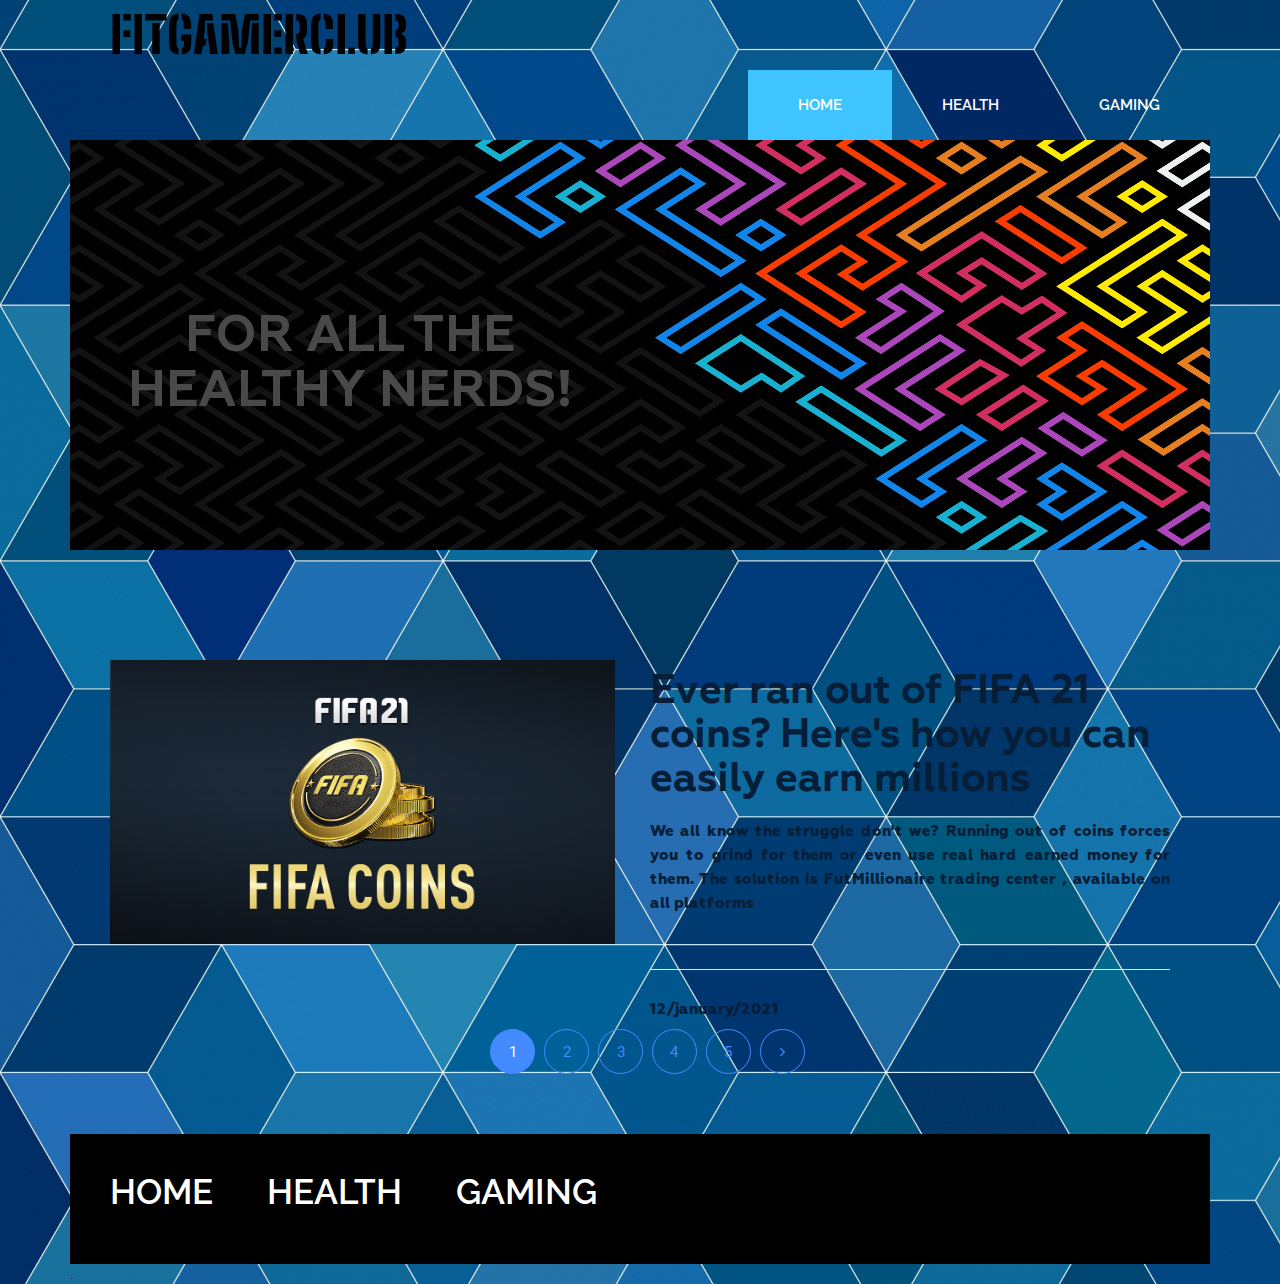
<file: index.html>
<!DOCTYPE html>
<html lang="en">

<head>
    <meta charset="UTF-8">
    <meta name="viewport" content="width=device-width, initial-scale=1">
    <title>FitGamerClub</title>
    <link rel="icon" type="image/jpg" href="img\favicon.png">
    <link rel="preconnect" href="https://fonts.gstatic.com">
    <link href="https://fonts.googleapis.com/css2?family=Big+Shoulders+Stencil+Text:wght@800&display=swap" rel="stylesheet">
    <link href="https://fonts.googleapis.com/icon?family=Material+Icons" rel="stylesheet">
    <link href="https://fonts.googleapis.com/css?family=Raleway:300,400,500,600,700,800,900" rel="stylesheet">
    <link href="https://fonts.googleapis.com/css?family=Roboto:400,500,700,900" rel="stylesheet">
    <link rel="stylesheet" href="css/bootstrap.css">
    <link rel="stylesheet" href="css/font-awesome.min.css">
    <link rel="stylesheet" href="css/owl.carousel.min.css">
    <link rel="stylesheet" href="css/owl.theme.default.min.css">
    <link rel="stylesheet" href="style.css">
    <link rel="stylesheet" href="responsive.css">
</head>

<body background="img/pozadina3.jpg">
    <div class="wrapper">
        <header class="header">
            <div class="container">
                <div class="row">
                    <div class="col-md-12">
                        <div class="logo">
                            <h2 class=""><a href="#" class=>FITGAMERCLUB</a></h2>
                        </div>
                    </div>
                    <div class="col-md-12">
                        <div class="menu">
                            <ul>
                                <li class="active"><a href="#">Home</a></li>
                                <li><a href="#">Health</a></li>
                                <li><a href="#">Gaming</a></li>
                               
                            </ul>
                        </div>
                    </div>
                </div>
            </div>
        </header>
        <section class="bg-text-area">
            <div class="container">
                <div class="row">
                    <div class="col-md-12">
                        <div class="bg-text">
                            <h3 class="abc2">for all the healthy nerds!</h3>
                            <p> </p>
                        </div>
                    </div>
                </div>
            </div>
        </section>
        <section class="blog-post-area">
            <div class="container">
                <div class="row">
                    <div class="blog-post-area-style">
                            <div class="col-md-12">
                                <div class="single-post-big">
                                    <div class="big-image">
                                        <img src="img/post-image1.jpg" alt="">
                                    </div>
                                    <div class="big-text">
                                        <h3><a href="single.html">Ever ran out of FIFA 21 coins?
                                        Here's how you can easily earn millions
                                    	</a></h3>
                                        <p>We all know the struggle don't we? Running out of coins forces you to grind for them or even use real hard earned money for them. The solution is FutMillionaire trading center , available on all platforms </p>
                                        <p></p>
                                        <h4><span class="date">12/january/2021</span><span class="author"><span class="author-name"></span></span>
                                        </h4>
                                    </div>
                                </div>
                            </div>
                            
            <div class="pegination">
                <!--
                <ul>
                    <li><i class="fa fa-angle-left" aria-hidden="true"></i></li>
                    <li class="active">1</li>
                    <li>2</li>
                    <li>3</li>
                    <li><i class="fa fa-angle-right" aria-hidden="true"></i></li>
                </ul>
-->

                <div class="nav-links">
                    <span class="page-numbers current">1</span>
                    <a class="page-numbers" href="#">2</a>
                    <a class="page-numbers" href="#">3</a>
                    <a class="page-numbers" href="#">4</a>
                    <a class="page-numbers" href="#">5</a>
                    <a class="page-numbers" href="#"><i class="fa fa-angle-right" aria-hidden="true"></i></a>
                </div>
            </div>
        </section>
        <footer class="footer">
            <div class="container">
                <div class="row">
                    <div class="col-md-12">
                        <div class="footer-bg">
                            <div class="row">
                                <div class="col-md-9">
                                    <div class="footer-menu">
                                        <ul>
                                            <li class="active"><a href="#">Home</a></li>
                                            <li><a href="#">Health</a></li>
                                            <li><a href="#">Gaming</a></li>
                                            
                                        </ul>
                                    </div>
                                </div>
                                <div class="col-md-3">
                                    <!--<div class="footer-icon">
                                        <p><a href="#"><i class="fa fa-facebook" aria-hidden="true"></i></a><a href="#"><i class="fa fa-twitter" aria-hidden="true"></i></a><a href="#"><i class="fa fa-linkedin" aria-hidden="true"></i></a><a href="#"><i class="fa fa-dribbble" aria-hidden="true"></i></a></p>-->
                                    </div>
                                </div>
                            </div> .
                        </div>
                    </div>
                </div>
            </div>
        </footer>
    </div>
    <script src="js/jquery-3.1.1.min.js"></script>
    <script src="js/bootstrap.min.js"></script>
    <script src="js/owl.carousel.min.js"></script>
    <script src="js/active.js"></script>
</body>

</html>
</file>
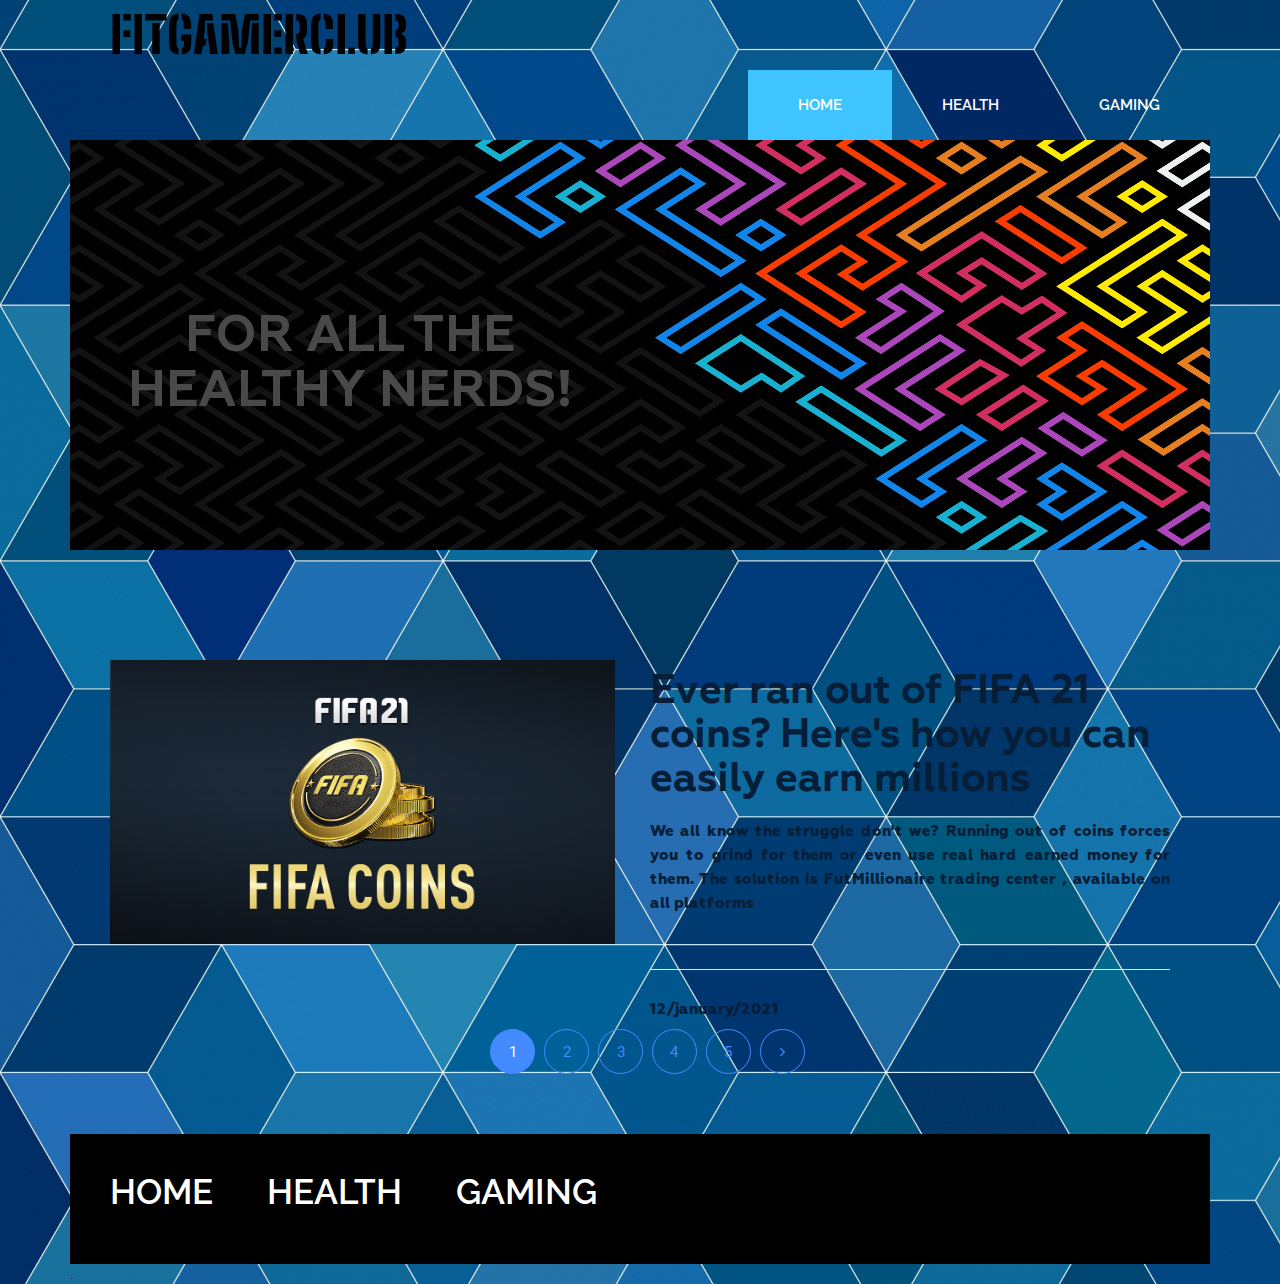
<file: FGC online - Copy/index.html>
<!DOCTYPE html>
<html lang="en">

<head>
    <meta charset="UTF-8">
    <meta name="viewport" content="width=device-width, initial-scale=1">
    <title>FitGamerClub</title>
    <link rel="icon" type="image/jpg" href="img\favicon.png">
    <link rel="preconnect" href="https://fonts.gstatic.com">
    <link href="https://fonts.googleapis.com/css2?family=Big+Shoulders+Stencil+Text:wght@800&display=swap" rel="stylesheet">
    <link href="https://fonts.googleapis.com/icon?family=Material+Icons" rel="stylesheet">
    <link href="https://fonts.googleapis.com/css?family=Raleway:300,400,500,600,700,800,900" rel="stylesheet">
    <link href="https://fonts.googleapis.com/css?family=Roboto:400,500,700,900" rel="stylesheet">
    <link rel="stylesheet" href="css/bootstrap.css">
    <link rel="stylesheet" href="css/font-awesome.min.css">
    <link rel="stylesheet" href="css/owl.carousel.min.css">
    <link rel="stylesheet" href="css/owl.theme.default.min.css">
    <link rel="stylesheet" href="style.css">
    <link rel="stylesheet" href="responsive.css">
</head>

<body background="img\pozadina3.jpg">
    <div class="wrapper">
        <header class="header">
            <div class="container">
                <div class="row">
                    <div class="col-md-12">
                        <div class="logo">
                            <h2 class=""><a href="#" class=>FITGAMERCLUB</a></h2>
                        </div>
                    </div>
                    <div class="col-md-12">
                        <div class="menu">
                            <ul>
                                <li class="active"><a href="#">Home</a></li>
                                <li><a href="#">Health</a></li>
                                <li><a href="#">Gaming</a></li>
                               
                            </ul>
                        </div>
                    </div>
                </div>
            </div>
        </header>
        <section class="bg-text-area">
            <div class="container">
                <div class="row">
                    <div class="col-md-12">
                        <div class="bg-text">
                            <h3 class="abc2">for all the healthy nerds!</h3>
                            <p> </p>
                        </div>
                    </div>
                </div>
            </div>
        </section>
        <section class="blog-post-area">
            <div class="container">
                <div class="row">
                    <div class="blog-post-area-style">
                            <div class="col-md-12">
                                <div class="single-post-big">
                                    <div class="big-image">
                                        <a href="single.html"><img src="img/post-image1.jpg" alt="" ></a>
                                    </div>
                                    <div class="big-text">
                                        <h3><a href="single.html">Ever ran out of FIFA 21 coins?
                                        Here's how you can easily earn millions
                                    	</a></h3>
                                        <p>We all know the struggle don't we? Running out of coins forces you to grind for them or even use real hard earned money for them. The solution is FutMillionaire trading center , available on all platforms </p>
                                        <p></p>
                                        <h4><span class="date">12/january/2021</span><span class="author"><span class="author-name"></span></span>
                                        </h4>
                                    </div>
                                </div>
                            </div>
                            
            <div class="pegination">
                <!--
                <ul>
                    <li><i class="fa fa-angle-left" aria-hidden="true"></i></li>
                    <li class="active">1</li>
                    <li>2</li>
                    <li>3</li>
                    <li><i class="fa fa-angle-right" aria-hidden="true"></i></li>
                </ul>
-->

                <div class="nav-links">
                    <span class="page-numbers current">1</span>
                    <a class="page-numbers" href="#">2</a>
                    <a class="page-numbers" href="#">3</a>
                    <a class="page-numbers" href="#">4</a>
                    <a class="page-numbers" href="#">5</a>
                    <a class="page-numbers" href="#"><i class="fa fa-angle-right" aria-hidden="true"></i></a>
                </div>
            </div>
        </section>
        <footer class="footer">
            <div class="container">
                <div class="row">
                    <div class="col-md-12">
                        <div class="footer-bg">
                            <div class="row">
                                <div class="col-md-9">
                                    <div class="footer-menu">
                                        <ul>
                                            <li class="active"><a href="#">Home</a></li>
                                            <li><a href="#">Health</a></li>
                                            <li><a href="#">Gaming</a></li>
                                            
                                        </ul>
                                    </div>
                                </div>
                                <div class="col-md-3">
                                    <!--<div class="footer-icon">
                                        <p><a href="#"><i class="fa fa-facebook" aria-hidden="true"></i></a><a href="#"><i class="fa fa-twitter" aria-hidden="true"></i></a><a href="#"><i class="fa fa-linkedin" aria-hidden="true"></i></a><a href="#"><i class="fa fa-dribbble" aria-hidden="true"></i></a></p>-->
                                    </div>
                                </div>
                            </div> .
                        </div>
                    </div>
                </div>
            </div>
        </footer>
    </div>
    <script src="js/jquery-3.1.1.min.js"></script>
    <script src="js/bootstrap.min.js"></script>
    <script src="js/owl.carousel.min.js"></script>
    <script src="js/active.js"></script>
</body>

</html>
</file>
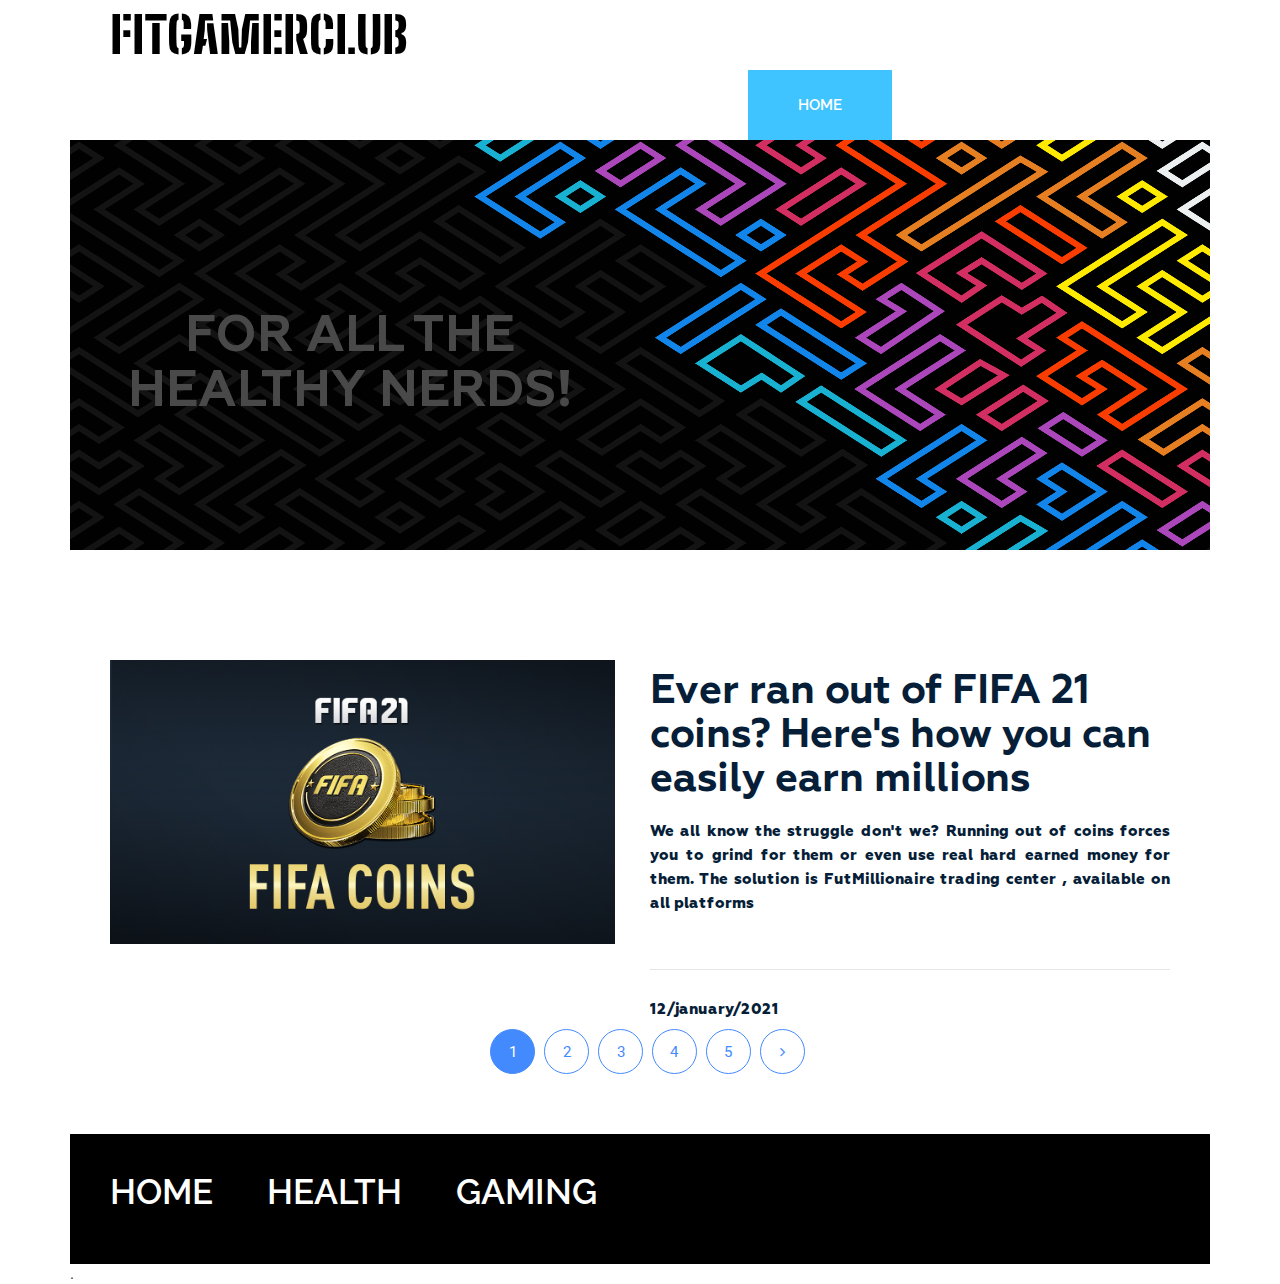
<file: FGC online/index.html>
<!DOCTYPE html>
<html lang="en">

<head>
    <meta charset="UTF-8">
    <meta name="viewport" content="width=device-width, initial-scale=1">
    <title>FitGamerClub</title>
    <link rel="icon" type="image/jpg" href="C:\Users\Branko\Desktop\TheFitGamerClub\img\favicon.png">
    <link rel="preconnect" href="https://fonts.gstatic.com">
    <link href="https://fonts.googleapis.com/css2?family=Big+Shoulders+Stencil+Text:wght@800&display=swap" rel="stylesheet">
    <link href="https://fonts.googleapis.com/icon?family=Material+Icons" rel="stylesheet">
    <link href="https://fonts.googleapis.com/css?family=Raleway:300,400,500,600,700,800,900" rel="stylesheet">
    <link href="https://fonts.googleapis.com/css?family=Roboto:400,500,700,900" rel="stylesheet">
    <link rel="stylesheet" href="css/bootstrap.css">
    <link rel="stylesheet" href="css/font-awesome.min.css">
    <link rel="stylesheet" href="css/owl.carousel.min.css">
    <link rel="stylesheet" href="css/owl.theme.default.min.css">
    <link rel="stylesheet" href="style.css">
    <link rel="stylesheet" href="responsive.css">
</head>

<body background="C:\Users\Branko\Desktop\TheFitGamerClub\img\pozadina3.jpg">
    <div class="wrapper">
        <header class="header">
            <div class="container">
                <div class="row">
                    <div class="col-md-12">
                        <div class="logo">
                            <h2 class=""><a href="#" class=>FITGAMERCLUB</a></h2>
                        </div>
                    </div>
                    <div class="col-md-12">
                        <div class="menu">
                            <ul>
                                <li class="active"><a href="#">Home</a></li>
                                <li><a href="#">Health</a></li>
                                <li><a href="#">Gaming</a></li>
                               
                            </ul>
                        </div>
                    </div>
                </div>
            </div>
        </header>
        <section class="bg-text-area">
            <div class="container">
                <div class="row">
                    <div class="col-md-12">
                        <div class="bg-text">
                            <h3 class="abc2">for all the healthy nerds!</h3>
                            <p> </p>
                        </div>
                    </div>
                </div>
            </div>
        </section>
        <section class="blog-post-area">
            <div class="container">
                <div class="row">
                    <div class="blog-post-area-style">
                            <div class="col-md-12">
                                <div class="single-post-big">
                                    <div class="big-image">
                                        <img src="img/post-image1.jpg" alt="">
                                    </div>
                                    <div class="big-text">
                                        <h3><a href="#">Ever ran out of FIFA 21 coins?
                                        Here's how you can easily earn millions
                                    	</a></h3>
                                        <p>We all know the struggle don't we? Running out of coins forces you to grind for them or even use real hard earned money for them. The solution is FutMillionaire trading center , available on all platforms </p>
                                        <p></p>
                                        <h4><span class="date">12/january/2021</span><span class="author"><span class="author-name"></span></span>
                                        </h4>
                                    </div>
                                </div>
                            </div>
                            
            <div class="pegination">
                <!--
                <ul>
                    <li><i class="fa fa-angle-left" aria-hidden="true"></i></li>
                    <li class="active">1</li>
                    <li>2</li>
                    <li>3</li>
                    <li><i class="fa fa-angle-right" aria-hidden="true"></i></li>
                </ul>
-->

                <div class="nav-links">
                    <span class="page-numbers current">1</span>
                    <a class="page-numbers" href="#">2</a>
                    <a class="page-numbers" href="#">3</a>
                    <a class="page-numbers" href="#">4</a>
                    <a class="page-numbers" href="#">5</a>
                    <a class="page-numbers" href="#"><i class="fa fa-angle-right" aria-hidden="true"></i></a>
                </div>
            </div>
        </section>
        <footer class="footer">
            <div class="container">
                <div class="row">
                    <div class="col-md-12">
                        <div class="footer-bg">
                            <div class="row">
                                <div class="col-md-9">
                                    <div class="footer-menu">
                                        <ul>
                                            <li class="active"><a href="#">Home</a></li>
                                            <li><a href="#">Health</a></li>
                                            <li><a href="#">Gaming</a></li>
                                            
                                        </ul>
                                    </div>
                                </div>
                                <div class="col-md-3">
                                    <!--<div class="footer-icon">
                                        <p><a href="#"><i class="fa fa-facebook" aria-hidden="true"></i></a><a href="#"><i class="fa fa-twitter" aria-hidden="true"></i></a><a href="#"><i class="fa fa-linkedin" aria-hidden="true"></i></a><a href="#"><i class="fa fa-dribbble" aria-hidden="true"></i></a></p>-->
                                    </div>
                                </div>
                            </div> .
                        </div>
                    </div>
                </div>
            </div>
        </footer>
    </div>
    <script src="js/jquery-3.1.1.min.js"></script>
    <script src="js/bootstrap.min.js"></script>
    <script src="js/owl.carousel.min.js"></script>
    <script src="js/active.js"></script>
</body>

</html>
</file>
<file: style.css>
@font-face {
    font-family: Geometria;
    src: url(geometria_font/Geometria.ttf);
    font-weight: 300;
}

@font-face {
    font-family: Geometria;
    src: url(geometria_font/Geometria-Bold.ttf);
    font-weight: 700;
}

@font-face {
    font-family: Geometria;
    src: url(geometria_font/Geometria-ExtraBold.ttf);
    font-weight: 800;
}

@font-face {
    font-family: Geometria;
    src: url(geometria_font/geometria-light.ttf);
    font-weight: 400;
}

@font-face {
    font-family: Geometria;
    src: url(geometria_font/geometria-medium.ttf);
    font-weight: 500;
}










.wrapper header.header .logo {}




.wrapper header.header .logo h2 {
    margin: 0 0 0 40px;
    padding: 0;
}

.wrapper header.header .logo h2 a {
    color: black;
    font-family: "Big Shoulders Stencil Text";
    font-size: 50px;
    font-weight: 1000;
    text-decoration: none;
    line-height: 70px;
    padding: 22px 0;
    text-transform: uppercase;
}

.wrapper header.header .menu {
    margin: 0
}

.wrapper header.header .menu ul {
    float: right;
    margin: 0;
    padding: 0;
    margin-right: 4px;
}

.wrapper header.header .menu ul li {
    display: inline-block;
    list-style: outside none none;
    margin: 0 -4px 0 0;
}

.wrapper header.header .menu ul li a {
    color: white;
    font-family: "Raleway", sans-serif;
    font-size: 15px;
    font-weight: 600;
    line-height: 70px;
    padding: 26px 50px;
    text-decoration: none;
    text-transform: uppercase;
}

.wrapper header.header .menu ul li.active a {
    background: #40c4ff;
    color: #fff;
}

.wrapper header.header .menu ul li a:hover {
    background: #40c4ff;
    color: #fff;
}

.wrapper section.bg-text-area .bg-text {
    background-image: url(img/bg-iamges.jpg);
    max-height: 300px;
    background-size: 100% 100%;
    padding: 205px 280px;
    height:150px;
}

.wrapper section.bg-text-area .container {}



.wrapper section.bg-text-area .bg-text h3 {
    color:#494949;
    font-family: Geometria;
    font-size: 50px;
    font-weight: 700;
    text-align: center;
    text-transform: uppercase;
    width:500px;
    justify-content: center;
}

.bg-text h3 {
    align-items: center;
}

.wrapper section.bg-text-area .bg-text p {
    color: #fff;
    font-family: Geometria;
    font-size: 15px;
    font-weight: 500;
    line-height: 33px;
    margin: 32px 0 0;
    text-align: center;
}

section.blog-post-area {
    margin-top: 50px;
}

section.blog-post-area .big-image {
    float: left;
    width: 50%;
    padding-right: 35px;
}

section.blog-post-area .big-text {
    float: right;
    width: 50%;
    padding-right: 20px;
}

section.blog-post-area img {
    width: 100%;
}

section.blog-post-area .big-text h3 {
    margin: 10px 0 0;
}

section.blog-post-area .big-text h3 a {
    font-family: Geometria;
    font-weight: 700;
    font-size: 40px;
    color: #061e37;
    text-decoration: none;
}

section.blog-post-area .big-text p {
    color: #061e37;
    font-family: Geometria;
    font-size: 15px;
    font-weight: 800;
    line-height: 24px;
    padding-top: 18px;
    text-align: justify;
    text-decoration: none;
}

section.blog-post-area .big-text h4 {
    margin-top: 25px;
    padding-top: 30px;
    position: relative;
}

section.blog-post-area .big-text h4::before {
    background: #e6e6e6 none repeat scroll 0 0;
    content: "";
    height: 1px;
    position: absolute;
    top: 0;
    width: 100%;
}

section.blog-post-area .single-post {
    padding-right: 20px;
    margin: 100px 0px 0px;
}

section.blog-post-area h4 span {
    font-family: Geometria;
    font-weight: 800;
    font-size: 15px;
    color: #061e37;
    text-decoration: none;
}

section.blog-post-area .big-text h4 span.author {
    float: right
}

section.blog-post-area h4 span.author-name {
    font-weight: 500;
}

.blog-post-area .single-post h3 a {
    font-family: Geometria;
    font-size: 28px;
    font-weight: 700;
    text-decoration: none;
    color: #061e37;
}

.blog-post-area .single-post p {
    color: #061e37;
    font-family: Geometria;
    font-size: 15px;
    font-weight: 400;
    line-height: 27px;
    padding-top: 14px;
    position: relative;
    text-align: justify;
}

.blog-post-area .single-post h4 {
    margin-bottom: 12px;
    padding-top: 10px;
    position: relative;
}

.blog-post-area .single-post h4::before {
    background: black none repeat scroll 0 0;
    content: "";
    height: 1px;
    position: absolute;
    top: 0;
    width: 100%;
}

.blog-post-area .single-post p::before {
    background: black none repeat scroll 0 0;
    content: "";
    height: 1px;
    position: absolute;
    top: 0;
    width: 100%;
}

.blog-post-area .single-post h3 {
    margin: 25px 0 15px;
}

.blog-post-area .pegination {
    margin-top: 60px;
    margin-bottom: 60px;
}

.blog-post-area .pegination .nav-links {
    margin: 0;
    padding: 0;
    text-align: center;
}

.blog-post-area .pegination .nav-links .page-numbers {
    border: 1px solid #448aff;
    border-radius: 50%;
    color: #448aff;
    display: inline-block;
    font-family: "Roboto", sans-serif;
    font-size: 15px;
    font-weight: 400;
    height: 45px;
    line-height: 45px;
    list-style: outside none none;
    margin-right: 5px;
    text-align: center;
    width: 45px;
}

.blog-post-area .blog-post-area-style {
    margin: 0 20px 0 40px;
}

.blog-post-area .pegination .nav-links .page-numbers.current {
    background: #448aff;
    color: #fff;
}

.blog-post-area .pegination .nav-links .page-numbers:hover {
    background: #448aff;
    color: #fff;
}

.blog-post-area .pegination .nav-links a {
    text-decoration: none;
}

.wrapper footer.footer {
    height: 130px;
    


}

.wrapper footer .footer-bg {
    background:black  none repeat scroll 0 0;
    height: 130px;
    overflow: hidden;
    background-color:black;

}

.wrapper footer.footer .footer-menu {
    margin: 0

}

.wrapper footer.footer .footer-menu ul {
    line-height: 130px;
    margin: 0;
    padding: 0;
}

.wrapper footer.footer .footer-menu ul li {
    display: inline;
    list-style: outside none none;
    margin: 0;
    padding: 30px 0px;
}

.wrapper footer.footer .footer-menu ul li a {
    color: white;
    font-family: "Raleway", sans-serif;
    font-size: 35px;
    font-weight: 600;
    line-height: 70px;
    margin-left: 40px;
    padding: 26px 10px 26px 0;
    text-decoration: none;
    text-transform: uppercase;
}

.wrapper footer.footer .footer-icon p {
    float: right;
    line-height: 130px;
}

.wrapper footer.footer .footer-icon p i {
    color: #fff;
    font-size: 18px;
    margin-right: 30px;
    padding: 10px;
}


/*css for single blog page*/

.single-blog-area {
    margin-bottom: 100px;
}

.single-blog-area .border-top {
    border-top: 1px solid #40c4ff;
}

.single-blog-area h2 {
    color: #010101;
    font-family: Geometria;
    font-size: 38px;
    font-weight: 500;
    margin-bottom: 60px;
    margin-top: 45px;
}

.single-blog-area p {
    font-family: Geometria;
    font-size: 15px;
    font-weight: 500;
    line-height: 35px;
    position: relative;
    text-align: justify;
}

.single-blog-area .blog-area-part p {
    margin-top: 30px;
}

.single-blog-area .for-style {
    margin-bottom: 50px;
}

.single-blog-area .for-style p span {
    color: #40c4ff;
    float: left;
    font-family: Geometria;
    font-size: 60px;
    font-weight: 400;
    margin: 18px 30px 20px 20px;
    position: relative;
}

.single-blog-area .for-style p span.drop_caps::before {
    color: #40c4ff;
    content: "”";
    font-size: 40px;
    left: -20px;
    position: absolute;
    top: -7px;
    font-weight: 500;
}

.single-blog-area .for-style p span::after {
    color: #40c4ff;
    content: "”";
    font-size: 40px;
    right: -15px;
    position: absolute;
    top: -7px;
    font-weight: 500;
}

.single-blog-area h3 {
    color: #757575;
    font-family: Geometria;
    font-size: 38px;
    font-style: italic;
    font-weight: 500;
    line-height: 65px;
    margin-bottom: 25px;
    word-spacing: 15px;
}

.single-blog-area h3 i.fa-quote-left {
    float: left;
    font-size: 55px;
    font-style: italic;
    margin-right: 20px;
    margin-top: 10px;
    color: #eeeeee;
}

.single-blog-area h3 i.fa-quote-right {
    display: inline-block;
    font-size: 55px;
    font-style: italic;
    margin-left: 20px;
    color: #eeeeee;
}

.single-blog-area .image-one {
    padding-right: 20px;
    width: 100%;
    margin-bottom: 20px;
}

.single-blog-area .image-two {
    width: 100%;
    padding-left: 20px;
    margin-bottom: 20px;
}

.single-blog-area img {
    width: 100%
}

.single-blog-area .blog-area {
    margin-right: 40px;
}

.single-blog-area .ads-area {
    border-top: 1px solid #e6e6e6;
    margin-top: 30px;
    padding: 50px 0;
    position: relative;
}

.single-blog-area .ads-area img {
    width: 100%;
    height: 90px;
    padding: 0 60px;
}

.single-blog-area .ads-area p {
    color: #fff;
    font-family: Geometria;
    font-size: 33px;
    font-weight: 500;
    line-height: 150px;
    position: absolute;
    text-align: center;
    top: 15px;
    width: 100%;
}


/*comment part start*/

.single-blog-area .commententries h3 {
    color: #000;
    font-family: Geometria;
    font-size: 18px;
    font-style: normal;
    font-weight: 500;
    margin: 0;
    padding-bottom: 5px;
    position: relative;
}

.single-blog-area .commententries h3::before {
    background: #e6e6e6 none repeat scroll 0 0;
    content: "";
    height: 1px;
    position: absolute;
    width: 100%;
    bottom: 0;
}

.single-blog-area .commententries ul {
    margin: 0;
    padding: 0;
}

.single-blog-area .commententries ul ul {
    margin-left: 60px;
}

.single-blog-area .commententries ul li article.comment {
    padding-bottom: 13px;
    padding-top: 30px;
    position: relative;
}

.single-blog-area .commententries ul li article.comment:before {
    background: #e6e6e6 none repeat scroll 0 0;
    content: "";
    height: 1px;
    position: absolute;
    width: 100%;
    bottom: 0;
}


}
.single-blog-area .commententries .author-name h5 a {
    font-family: Geometria;
    font-size: 21px;
    font-weight: 500;
    text-decoration: none;
    color: #000;
}
.single-blog-area .commententries .author-name h5 a {
    color: #000;
    font-family: Geometria;
    font-size: 21px;
    font-weight: 500;
    line-height: 10px;
    color: #000;
    text-decoration: none;
}
.single-blog-area .commententries .author-name p {
    color: #000;
    font-family: Geometria;
    font-size: 13px;
    font-weight: 500;
    line-height: 10px;
    color: #989191
}
.single-blog-area .commententries .comment-body p {
    font-family: Geometria;
    font-size: 15px;
    font-weight: 500;
    line-height: 25px;
    color: #989191
}
.single-blog-area .commententries .reply p span {
    color: #989191;
    font-family: Geometria;
    font-size: 18px;
    font-weight: 500;
    margin-right: 50px;
}
.single-blog-area .commententries .reply p span i {
    color: #989191;
    margin-right: 10px;
}
.single-blog-area .commententries ul {
    overflow: hidden;
}
.single-blog-area .commententries ul li {
    list-style: none
}
.commententries .comment-author {
    border-radius: 50%;
    float: left;
    height: 55px;
    width: 55px;
}
.commententries .comment-details {
    margin-left: 70px;
}
.single-blog-area form input {
    border: 1px solid #e6e6e6;
    margin: 0;
    padding: 12px 22px;
    border-radius: 5px;
    width: 100%
}
.single-blog-area form input[placeholder] {
    color: #000;
    font-family: Geometria;
    font-size: 16px;
    font-weight: 500;
}
.single-blog-area form .name {
    float: left;
    margin-bottom: 15px;
    width: 50%;
}
.single-blog-area form .email {
    width: 50%;
    float: right;
}
.single-blog-area form .name input {
    width: 95%;
}
.single-blog-area form .name .name {
    margin-right: 20px;
}
.single-blog-area form .email input {
    width: 95%;
}
.single-blog-area form .comment {
    margin-right: 150px;
}
.single-blog-area form .post {
    bottom: 0;
    position: absolute;
    right: 0;
}
.single-blog-area form .post input[type="submit"] {
    background: #40c4ff none repeat scroll 0 0;
    bottom: 0;
    color: #fff;
    font-family: Geometria;
    font-size: 15px;
    font-weight: 500;
    padding: 14px 38px;
    right: -150px;
    text-transform: uppercase;
    width: auto;
}
.single-blog-area form {
    margin: 50px 0 0;
    position: relative;
}

/*comment part end*/
.grid .portfolio-item {
    margin-bottom: 30px;
}
.grid .portfolio-item img {
    float: left;
    height: 72px;
    width: 72px;
}
.single-blog-area .grid .portfolio-item .portfolio-text {
    margin-left: 110px;
}
.single-blog-area .grid .portfolio-item .portfolio-text h5 {
    margin: 0
}
.single-blog-area .grid .portfolio-item .portfolio-text h5 a {
    color: #000;
    font-family: Geometria;
    font-size: 15px;
    font-weight: 500;
    line-height: 27px;
    text-decoration: none;
}
.single-blog-area .grid .portfolio-item .portfolio-text p {
    font-family: Geometria;
    font-size: 13px;
    font-weight: 500;
    line-height: 20px;
    color: #b2b2b2;
}
.single-blog-area .grid .portfolio-item .portfolio-text p span {
    margin: 0 10px;
}
.single-blog-area .button-group button {
    border: medium none;
    border-radius: 0;
    color: #000;
    display: inline-block;
    font-family: Geometria;
    font-size: 13px;
    font-weight: 500;
    margin-right: -2px;
    padding: 21px;
    text-transform: uppercase;
    width: 33%;
}
.single-blog-area .button-group {
    margin: 40px 0;
}
.single-blog-area .button-group button.is-checked {
    background: #40c4ff;
    color: #fff;
}
.single-blog-area .button-group button:hover {
    background: #40c4ff;
    color: #fff;
}
.single-blog-area .sidebar-ads {
    width: 300px;
    position: relative;
}
.single-blog-area .sidebar-ads p {
    color: #fff;
    font-family: Geometria;
    font-size: 30px;
    font-weight: 500;
    position: absolute;
    text-align: center;
    top: 85px;
    width: 100%;
}
.single-blog-area h2.sidebar-title {
    background: #efefef none repeat scroll 0 0;
    color: #000;
    font-family: Geometria;
    font-size: 16px;
    font-weight: 500;
    margin-bottom: 20px;
    margin-top: 50px;
    padding: 21px 25px;
    text-transform: uppercase;
}
.single-blog-area .tags p {
    background: #40c4ff none repeat scroll 0 0;
    border-radius: 5px;
    display: inline-block;
    font-family: Geometria;
    font-size: 13px;
    font-weight: 500;
    margin-right: 4px;
    padding: 0 12px;
    margin-bottom: 7px;
}
.single-blog-area .tags p a {
    color: #fff;
    display: inline-block;
    text-decoration: none;
}
.single-blog-area .newsletter form {
    margin: 30px 0 0;
}
.single-blog-area .newsletter input[type="email"] {
    width: 50%;
    margin-right: 20px;
}
.single-blog-area .newsletter input[type="submit"] {
    width: 40%;
    background: #40c4ff;
    color: #fff;
    text-transform: uppercase;
    font-family: Geometria;
    font-size: 15px;
    font-weight: 500;
}

.abc2 {
 
  
  top: 40%;
  left: 40%;
  /* bring your own prefixes */
  transform: translate(-50%, -50%);
}

div.row {

}
</file>
<file: responsive.css>
@media (min-width: 1440px) and (max-width: 1745px) {}
    
    @media (min-width: 1200px) and (max-width: 1439px) {}
    
    @media (min-width: 992px) and (max-width: 1199px) {}
    
    @media (min-width: 768px) and (max-width: 991px) {}
    
    @media (min-width: 550px) and (max-width: 767px) {}
    
    @media only screen and (max-width: 549px) {}
    
    @media only screen and (max-width: 365px) {}
</file>
<file: FGC online - Copy/style.css>
@font-face {
    font-family: Geometria;
    src: url(geometria_font/Geometria.ttf);
    font-weight: 300;
}

@font-face {
    font-family: Geometria;
    src: url(geometria_font/Geometria-Bold.ttf);
    font-weight: 700;
}

@font-face {
    font-family: Geometria;
    src: url(geometria_font/Geometria-ExtraBold.ttf);
    font-weight: 800;
}

@font-face {
    font-family: Geometria;
    src: url(geometria_font/geometria-light.ttf);
    font-weight: 400;
}

@font-face {
    font-family: Geometria;
    src: url(geometria_font/geometria-medium.ttf);
    font-weight: 500;
}










.wrapper header.header .logo {}




.wrapper header.header .logo h2 {
    margin: 0 0 0 40px;
    padding: 0;
}

.wrapper header.header .logo h2 a {
    color: black;
    font-family: "Big Shoulders Stencil Text";
    font-size: 50px;
    font-weight: 1000;
    text-decoration: none;
    line-height: 70px;
    padding: 22px 0;
    text-transform: uppercase;
}

.wrapper header.header .menu {
    margin: 0
}

.wrapper header.header .menu ul {
    float: right;
    margin: 0;
    padding: 0;
    margin-right: 4px;
}

.wrapper header.header .menu ul li {
    display: inline-block;
    list-style: outside none none;
    margin: 0 -4px 0 0;
}

.wrapper header.header .menu ul li a {
    color: white;
    font-family: "Raleway", sans-serif;
    font-size: 15px;
    font-weight: 600;
    line-height: 70px;
    padding: 26px 50px;
    text-decoration: none;
    text-transform: uppercase;
}

.wrapper header.header .menu ul li.active a {
    background: #40c4ff;
    color: #fff;
}

.wrapper header.header .menu ul li a:hover {
    background: #40c4ff;
    color: #fff;
}

.wrapper section.bg-text-area .bg-text {
    background-image: url(img/bg-iamges.jpg);
    max-height: 300px;
    background-size: 100% 100%;
    padding: 205px 280px;
    height:150px;
}

.wrapper section.bg-text-area .container {}



.wrapper section.bg-text-area .bg-text h3 {
    color:#494949;
    font-family: Geometria;
    font-size: 50px;
    font-weight: 700;
    text-align: center;
    text-transform: uppercase;
    width:500px;
    justify-content: center;
}

.bg-text h3 {
    align-items: center;
}

.wrapper section.bg-text-area .bg-text p {
    color: #fff;
    font-family: Geometria;
    font-size: 15px;
    font-weight: 500;
    line-height: 33px;
    margin: 32px 0 0;
    text-align: center;
}

section.blog-post-area {
    margin-top: 50px;
}

section.blog-post-area .big-image {
    float: left;
    width: 50%;
    padding-right: 35px;
}

section.blog-post-area .big-text {
    float: right;
    width: 50%;
    padding-right: 20px;
}

section.blog-post-area img {
    width: 100%;
}

section.blog-post-area .big-text h3 {
    margin: 10px 0 0;
}

section.blog-post-area .big-text h3 a {
    font-family: Geometria;
    font-weight: 700;
    font-size: 40px;
    color: #061e37;
    text-decoration: none;
}

section.blog-post-area .big-text p {
    color: #061e37;
    font-family: Geometria;
    font-size: 15px;
    font-weight: 800;
    line-height: 24px;
    padding-top: 18px;
    text-align: justify;
    text-decoration: none;
}

section.blog-post-area .big-text h4 {
    margin-top: 25px;
    padding-top: 30px;
    position: relative;
}

section.blog-post-area .big-text h4::before {
    background: #e6e6e6 none repeat scroll 0 0;
    content: "";
    height: 1px;
    position: absolute;
    top: 0;
    width: 100%;
}

section.blog-post-area .single-post {
    padding-right: 20px;
    margin: 100px 0px 0px;
}

section.blog-post-area h4 span {
    font-family: Geometria;
    font-weight: 800;
    font-size: 15px;
    color: #061e37;
    text-decoration: none;
}

section.blog-post-area .big-text h4 span.author {
    float: right
}

section.blog-post-area h4 span.author-name {
    font-weight: 500;
}

.blog-post-area .single-post h3 a {
    font-family: Geometria;
    font-size: 28px;
    font-weight: 700;
    text-decoration: none;
    color: #061e37;
}

.blog-post-area .single-post p {
    color: #061e37;
    font-family: Geometria;
    font-size: 15px;
    font-weight: 400;
    line-height: 27px;
    padding-top: 14px;
    position: relative;
    text-align: justify;
}

.blog-post-area .single-post h4 {
    margin-bottom: 12px;
    padding-top: 10px;
    position: relative;
}

.blog-post-area .single-post h4::before {
    background: black none repeat scroll 0 0;
    content: "";
    height: 1px;
    position: absolute;
    top: 0;
    width: 100%;
}

.blog-post-area .single-post p::before {
    background: black none repeat scroll 0 0;
    content: "";
    height: 1px;
    position: absolute;
    top: 0;
    width: 100%;
}

.blog-post-area .single-post h3 {
    margin: 25px 0 15px;
}

.blog-post-area .pegination {
    margin-top: 60px;
    margin-bottom: 60px;
}

.blog-post-area .pegination .nav-links {
    margin: 0;
    padding: 0;
    text-align: center;
}

.blog-post-area .pegination .nav-links .page-numbers {
    border: 1px solid #448aff;
    border-radius: 50%;
    color: #448aff;
    display: inline-block;
    font-family: "Roboto", sans-serif;
    font-size: 15px;
    font-weight: 400;
    height: 45px;
    line-height: 45px;
    list-style: outside none none;
    margin-right: 5px;
    text-align: center;
    width: 45px;
}

.blog-post-area .blog-post-area-style {
    margin: 0 20px 0 40px;
}

.blog-post-area .pegination .nav-links .page-numbers.current {
    background: #448aff;
    color: #fff;
}

.blog-post-area .pegination .nav-links .page-numbers:hover {
    background: #448aff;
    color: #fff;
}

.blog-post-area .pegination .nav-links a {
    text-decoration: none;
}

.wrapper footer.footer {
    height: 130px;
    


}

.wrapper footer .footer-bg {
    background:black  none repeat scroll 0 0;
    height: 130px;
    overflow: hidden;
    background-color:black;

}

.wrapper footer.footer .footer-menu {
    margin: 0

}

.wrapper footer.footer .footer-menu ul {
    line-height: 130px;
    margin: 0;
    padding: 0;
}

.wrapper footer.footer .footer-menu ul li {
    display: inline;
    list-style: outside none none;
    margin: 0;
    padding: 30px 0px;
}

.wrapper footer.footer .footer-menu ul li a {
    color: white;
    font-family: "Raleway", sans-serif;
    font-size: 35px;
    font-weight: 600;
    line-height: 70px;
    margin-left: 40px;
    padding: 26px 10px 26px 0;
    text-decoration: none;
    text-transform: uppercase;
}

.wrapper footer.footer .footer-icon p {
    float: right;
    line-height: 130px;
}

.wrapper footer.footer .footer-icon p i {
    color: #fff;
    font-size: 18px;
    margin-right: 30px;
    padding: 10px;
}


/*css for single blog page*/

.single-blog-area {
    margin-bottom: 100px;
}

.single-blog-area .border-top {
    border-top: 1px solid #40c4ff;
}

.single-blog-area h2 {
    color: #010101;
    font-family: Geometria;
    font-size: 38px;
    font-weight: 500;
    margin-bottom: 60px;
    margin-top: 45px;
}

.single-blog-area p {
    font-family: Geometria;
    font-size: 15px;
    font-weight: 500;
    line-height: 35px;
    position: relative;
    text-align: justify;
}

.single-blog-area .blog-area-part p {
    margin-top: 30px;
}

.single-blog-area .for-style {
    margin-bottom: 50px;
}

.single-blog-area .for-style p span {
    color: #40c4ff;
    float: left;
    font-family: Geometria;
    font-size: 60px;
    font-weight: 400;
    margin: 18px 30px 20px 20px;
    position: relative;
}

.single-blog-area .for-style p span.drop_caps::before {
    color: #40c4ff;
    content: "”";
    font-size: 40px;
    left: -20px;
    position: absolute;
    top: -7px;
    font-weight: 500;
}

.single-blog-area .for-style p span::after {
    color: #40c4ff;
    content: "”";
    font-size: 40px;
    right: -15px;
    position: absolute;
    top: -7px;
    font-weight: 500;
}

.single-blog-area h3 {
    color: #757575;
    font-family: Geometria;
    font-size: 38px;
    font-style: italic;
    font-weight: 500;
    line-height: 65px;
    margin-bottom: 25px;
    word-spacing: 15px;
}

.single-blog-area h3 i.fa-quote-left {
    float: left;
    font-size: 55px;
    font-style: italic;
    margin-right: 20px;
    margin-top: 10px;
    color: #eeeeee;
}

.single-blog-area h3 i.fa-quote-right {
    display: inline-block;
    font-size: 55px;
    font-style: italic;
    margin-left: 20px;
    color: #eeeeee;
}

.single-blog-area .image-one {
    padding-right: 20px;
    width: 100%;
    margin-bottom: 20px;
}

.single-blog-area .image-two {
    width: 100%;
    padding-left: 20px;
    margin-bottom: 20px;
}

.single-blog-area img {
    width: 100%
}

.single-blog-area .blog-area {
    margin-right: 40px;
}

.single-blog-area .ads-area {
    border-top: 1px solid #e6e6e6;
    margin-top: 30px;
    padding: 50px 0;
    position: relative;
}

.single-blog-area .ads-area img {
    width: 100%;
    height: 90px;
    padding: 0 60px;
}

.single-blog-area .ads-area p {
    color: #fff;
    font-family: Geometria;
    font-size: 33px;
    font-weight: 500;
    line-height: 150px;
    position: absolute;
    text-align: center;
    top: 15px;
    width: 100%;
}


/*comment part start*/

.single-blog-area .commententries h3 {
    color: #000;
    font-family: Geometria;
    font-size: 18px;
    font-style: normal;
    font-weight: 500;
    margin: 0;
    padding-bottom: 5px;
    position: relative;
}

.single-blog-area .commententries h3::before {
    background: #e6e6e6 none repeat scroll 0 0;
    content: "";
    height: 1px;
    position: absolute;
    width: 100%;
    bottom: 0;
}

.single-blog-area .commententries ul {
    margin: 0;
    padding: 0;
}

.single-blog-area .commententries ul ul {
    margin-left: 60px;
}

.single-blog-area .commententries ul li article.comment {
    padding-bottom: 13px;
    padding-top: 30px;
    position: relative;
}

.single-blog-area .commententries ul li article.comment:before {
    background: #e6e6e6 none repeat scroll 0 0;
    content: "";
    height: 1px;
    position: absolute;
    width: 100%;
    bottom: 0;
}


}
.single-blog-area .commententries .author-name h5 a {
    font-family: Geometria;
    font-size: 21px;
    font-weight: 500;
    text-decoration: none;
    color: #000;
}
.single-blog-area .commententries .author-name h5 a {
    color: #000;
    font-family: Geometria;
    font-size: 21px;
    font-weight: 500;
    line-height: 10px;
    color: #000;
    text-decoration: none;
}
.single-blog-area .commententries .author-name p {
    color: #000;
    font-family: Geometria;
    font-size: 13px;
    font-weight: 500;
    line-height: 10px;
    color: #989191
}
.single-blog-area .commententries .comment-body p {
    font-family: Geometria;
    font-size: 15px;
    font-weight: 500;
    line-height: 25px;
    color: #989191
}
.single-blog-area .commententries .reply p span {
    color: #989191;
    font-family: Geometria;
    font-size: 18px;
    font-weight: 500;
    margin-right: 50px;
}
.single-blog-area .commententries .reply p span i {
    color: #989191;
    margin-right: 10px;
}
.single-blog-area .commententries ul {
    overflow: hidden;
}
.single-blog-area .commententries ul li {
    list-style: none
}
.commententries .comment-author {
    border-radius: 50%;
    float: left;
    height: 55px;
    width: 55px;
}
.commententries .comment-details {
    margin-left: 70px;
}
.single-blog-area form input {
    border: 1px solid #e6e6e6;
    margin: 0;
    padding: 12px 22px;
    border-radius: 5px;
    width: 100%
}
.single-blog-area form input[placeholder] {
    color: #000;
    font-family: Geometria;
    font-size: 16px;
    font-weight: 500;
}
.single-blog-area form .name {
    float: left;
    margin-bottom: 15px;
    width: 50%;
}
.single-blog-area form .email {
    width: 50%;
    float: right;
}
.single-blog-area form .name input {
    width: 95%;
}
.single-blog-area form .name .name {
    margin-right: 20px;
}
.single-blog-area form .email input {
    width: 95%;
}
.single-blog-area form .comment {
    margin-right: 150px;
}
.single-blog-area form .post {
    bottom: 0;
    position: absolute;
    right: 0;
}
.single-blog-area form .post input[type="submit"] {
    background: #40c4ff none repeat scroll 0 0;
    bottom: 0;
    color: #fff;
    font-family: Geometria;
    font-size: 15px;
    font-weight: 500;
    padding: 14px 38px;
    right: -150px;
    text-transform: uppercase;
    width: auto;
}
.single-blog-area form {
    margin: 50px 0 0;
    position: relative;
}

/*comment part end*/
.grid .portfolio-item {
    margin-bottom: 30px;
}
.grid .portfolio-item img {
    float: left;
    height: 72px;
    width: 72px;
}
.single-blog-area .grid .portfolio-item .portfolio-text {
    margin-left: 110px;
}
.single-blog-area .grid .portfolio-item .portfolio-text h5 {
    margin: 0
}
.single-blog-area .grid .portfolio-item .portfolio-text h5 a {
    color: #000;
    font-family: Geometria;
    font-size: 15px;
    font-weight: 500;
    line-height: 27px;
    text-decoration: none;
}
.single-blog-area .grid .portfolio-item .portfolio-text p {
    font-family: Geometria;
    font-size: 13px;
    font-weight: 500;
    line-height: 20px;
    color: #b2b2b2;
}
.single-blog-area .grid .portfolio-item .portfolio-text p span {
    margin: 0 10px;
}
.single-blog-area .button-group button {
    border: medium none;
    border-radius: 0;
    color: #000;
    display: inline-block;
    font-family: Geometria;
    font-size: 13px;
    font-weight: 500;
    margin-right: -2px;
    padding: 21px;
    text-transform: uppercase;
    width: 33%;
}
.single-blog-area .button-group {
    margin: 40px 0;
}
.single-blog-area .button-group button.is-checked {
    background: #40c4ff;
    color: #fff;
}
.single-blog-area .button-group button:hover {
    background: #40c4ff;
    color: #fff;
}
.single-blog-area .sidebar-ads {
    width: 300px;
    position: relative;
}
.single-blog-area .sidebar-ads p {
    color: #fff;
    font-family: Geometria;
    font-size: 30px;
    font-weight: 500;
    position: absolute;
    text-align: center;
    top: 85px;
    width: 100%;
}
.single-blog-area h2.sidebar-title {
    background: #efefef none repeat scroll 0 0;
    color: #000;
    font-family: Geometria;
    font-size: 16px;
    font-weight: 500;
    margin-bottom: 20px;
    margin-top: 50px;
    padding: 21px 25px;
    text-transform: uppercase;
}
.single-blog-area .tags p {
    background: #40c4ff none repeat scroll 0 0;
    border-radius: 5px;
    display: inline-block;
    font-family: Geometria;
    font-size: 13px;
    font-weight: 500;
    margin-right: 4px;
    padding: 0 12px;
    margin-bottom: 7px;
}
.single-blog-area .tags p a {
    color: #fff;
    display: inline-block;
    text-decoration: none;
}
.single-blog-area .newsletter form {
    margin: 30px 0 0;
}
.single-blog-area .newsletter input[type="email"] {
    width: 50%;
    margin-right: 20px;
}
.single-blog-area .newsletter input[type="submit"] {
    width: 40%;
    background: #40c4ff;
    color: #fff;
    text-transform: uppercase;
    font-family: Geometria;
    font-size: 15px;
    font-weight: 500;
}

.abc2 {
 
  
  top: 40%;
  left: 40%;
  /* bring your own prefixes */
  transform: translate(-50%, -50%);
}

div.row {

}
</file>
<file: FGC online - Copy/responsive.css>
@media (min-width: 1440px) and (max-width: 1745px) {}
    
    @media (min-width: 1200px) and (max-width: 1439px) {}
    
    @media (min-width: 992px) and (max-width: 1199px) {}
    
    @media (min-width: 768px) and (max-width: 991px) {}
    
    @media (min-width: 550px) and (max-width: 767px) {}
    
    @media only screen and (max-width: 549px) {}
    
    @media only screen and (max-width: 365px) {}
</file>
<file: FGC online/style.css>
@font-face {
    font-family: Geometria;
    src: url(geometria_font/Geometria.ttf);
    font-weight: 300;
}

@font-face {
    font-family: Geometria;
    src: url(geometria_font/Geometria-Bold.ttf);
    font-weight: 700;
}

@font-face {
    font-family: Geometria;
    src: url(geometria_font/Geometria-ExtraBold.ttf);
    font-weight: 800;
}

@font-face {
    font-family: Geometria;
    src: url(geometria_font/geometria-light.ttf);
    font-weight: 400;
}

@font-face {
    font-family: Geometria;
    src: url(geometria_font/geometria-medium.ttf);
    font-weight: 500;
}










.wrapper header.header .logo {}




.wrapper header.header .logo h2 {
    margin: 0 0 0 40px;
    padding: 0;
}

.wrapper header.header .logo h2 a {
    color: black;
    font-family: "Big Shoulders Stencil Text";
    font-size: 50px;
    font-weight: 1000;
    text-decoration: none;
    line-height: 70px;
    padding: 22px 0;
    text-transform: uppercase;
}

.wrapper header.header .menu {
    margin: 0
}

.wrapper header.header .menu ul {
    float: right;
    margin: 0;
    padding: 0;
    margin-right: 4px;
}

.wrapper header.header .menu ul li {
    display: inline-block;
    list-style: outside none none;
    margin: 0 -4px 0 0;
}

.wrapper header.header .menu ul li a {
    color: white;
    font-family: "Raleway", sans-serif;
    font-size: 15px;
    font-weight: 600;
    line-height: 70px;
    padding: 26px 50px;
    text-decoration: none;
    text-transform: uppercase;
}

.wrapper header.header .menu ul li.active a {
    background: #40c4ff;
    color: #fff;
}

.wrapper header.header .menu ul li a:hover {
    background: #40c4ff;
    color: #fff;
}

.wrapper section.bg-text-area .bg-text {
    background-image: url(img/bg-iamges.jpg);
    max-height: 300px;
    background-size: 100% 100%;
    padding: 205px 280px;
    height:150px;
}

.wrapper section.bg-text-area .container {}



.wrapper section.bg-text-area .bg-text h3 {
    color:#494949;
    font-family: Geometria;
    font-size: 50px;
    font-weight: 700;
    text-align: center;
    text-transform: uppercase;
    width:500px;
    justify-content: center;
}

.bg-text h3 {
    align-items: center;
}

.wrapper section.bg-text-area .bg-text p {
    color: #fff;
    font-family: Geometria;
    font-size: 15px;
    font-weight: 500;
    line-height: 33px;
    margin: 32px 0 0;
    text-align: center;
}

section.blog-post-area {
    margin-top: 50px;
}

section.blog-post-area .big-image {
    float: left;
    width: 50%;
    padding-right: 35px;
}

section.blog-post-area .big-text {
    float: right;
    width: 50%;
    padding-right: 20px;
}

section.blog-post-area img {
    width: 100%;
}

section.blog-post-area .big-text h3 {
    margin: 10px 0 0;
}

section.blog-post-area .big-text h3 a {
    font-family: Geometria;
    font-weight: 700;
    font-size: 40px;
    color: #061e37;
    text-decoration: none;
}

section.blog-post-area .big-text p {
    color: #061e37;
    font-family: Geometria;
    font-size: 15px;
    font-weight: 800;
    line-height: 24px;
    padding-top: 18px;
    text-align: justify;
    text-decoration: none;
}

section.blog-post-area .big-text h4 {
    margin-top: 25px;
    padding-top: 30px;
    position: relative;
}

section.blog-post-area .big-text h4::before {
    background: #e6e6e6 none repeat scroll 0 0;
    content: "";
    height: 1px;
    position: absolute;
    top: 0;
    width: 100%;
}

section.blog-post-area .single-post {
    padding-right: 20px;
    margin: 100px 0px 0px;
}

section.blog-post-area h4 span {
    font-family: Geometria;
    font-weight: 800;
    font-size: 15px;
    color: #061e37;
    text-decoration: none;
}

section.blog-post-area .big-text h4 span.author {
    float: right
}

section.blog-post-area h4 span.author-name {
    font-weight: 500;
}

.blog-post-area .single-post h3 a {
    font-family: Geometria;
    font-size: 28px;
    font-weight: 700;
    text-decoration: none;
    color: #061e37;
}

.blog-post-area .single-post p {
    color: #061e37;
    font-family: Geometria;
    font-size: 15px;
    font-weight: 400;
    line-height: 27px;
    padding-top: 14px;
    position: relative;
    text-align: justify;
}

.blog-post-area .single-post h4 {
    margin-bottom: 12px;
    padding-top: 10px;
    position: relative;
}

.blog-post-area .single-post h4::before {
    background: black none repeat scroll 0 0;
    content: "";
    height: 1px;
    position: absolute;
    top: 0;
    width: 100%;
}

.blog-post-area .single-post p::before {
    background: black none repeat scroll 0 0;
    content: "";
    height: 1px;
    position: absolute;
    top: 0;
    width: 100%;
}

.blog-post-area .single-post h3 {
    margin: 25px 0 15px;
}

.blog-post-area .pegination {
    margin-top: 60px;
    margin-bottom: 60px;
}

.blog-post-area .pegination .nav-links {
    margin: 0;
    padding: 0;
    text-align: center;
}

.blog-post-area .pegination .nav-links .page-numbers {
    border: 1px solid #448aff;
    border-radius: 50%;
    color: #448aff;
    display: inline-block;
    font-family: "Roboto", sans-serif;
    font-size: 15px;
    font-weight: 400;
    height: 45px;
    line-height: 45px;
    list-style: outside none none;
    margin-right: 5px;
    text-align: center;
    width: 45px;
}

.blog-post-area .blog-post-area-style {
    margin: 0 20px 0 40px;
}

.blog-post-area .pegination .nav-links .page-numbers.current {
    background: #448aff;
    color: #fff;
}

.blog-post-area .pegination .nav-links .page-numbers:hover {
    background: #448aff;
    color: #fff;
}

.blog-post-area .pegination .nav-links a {
    text-decoration: none;
}

.wrapper footer.footer {
    height: 130px;
    


}

.wrapper footer .footer-bg {
    background:black  none repeat scroll 0 0;
    height: 130px;
    overflow: hidden;
    background-color:black;

}

.wrapper footer.footer .footer-menu {
    margin: 0

}

.wrapper footer.footer .footer-menu ul {
    line-height: 130px;
    margin: 0;
    padding: 0;
}

.wrapper footer.footer .footer-menu ul li {
    display: inline;
    list-style: outside none none;
    margin: 0;
    padding: 30px 0px;
}

.wrapper footer.footer .footer-menu ul li a {
    color: white;
    font-family: "Raleway", sans-serif;
    font-size: 35px;
    font-weight: 600;
    line-height: 70px;
    margin-left: 40px;
    padding: 26px 10px 26px 0;
    text-decoration: none;
    text-transform: uppercase;
}

.wrapper footer.footer .footer-icon p {
    float: right;
    line-height: 130px;
}

.wrapper footer.footer .footer-icon p i {
    color: #fff;
    font-size: 18px;
    margin-right: 30px;
    padding: 10px;
}


/*css for single blog page*/

.single-blog-area {
    margin-bottom: 100px;
}

.single-blog-area .border-top {
    border-top: 1px solid #40c4ff;
}

.single-blog-area h2 {
    color: #010101;
    font-family: Geometria;
    font-size: 38px;
    font-weight: 500;
    margin-bottom: 60px;
    margin-top: 45px;
}

.single-blog-area p {
    font-family: Geometria;
    font-size: 15px;
    font-weight: 500;
    line-height: 35px;
    position: relative;
    text-align: justify;
}

.single-blog-area .blog-area-part p {
    margin-top: 30px;
}

.single-blog-area .for-style {
    margin-bottom: 50px;
}

.single-blog-area .for-style p span {
    color: #40c4ff;
    float: left;
    font-family: Geometria;
    font-size: 60px;
    font-weight: 400;
    margin: 18px 30px 20px 20px;
    position: relative;
}

.single-blog-area .for-style p span.drop_caps::before {
    color: #40c4ff;
    content: "”";
    font-size: 40px;
    left: -20px;
    position: absolute;
    top: -7px;
    font-weight: 500;
}

.single-blog-area .for-style p span::after {
    color: #40c4ff;
    content: "”";
    font-size: 40px;
    right: -15px;
    position: absolute;
    top: -7px;
    font-weight: 500;
}

.single-blog-area h3 {
    color: #757575;
    font-family: Geometria;
    font-size: 38px;
    font-style: italic;
    font-weight: 500;
    line-height: 65px;
    margin-bottom: 25px;
    word-spacing: 15px;
}

.single-blog-area h3 i.fa-quote-left {
    float: left;
    font-size: 55px;
    font-style: italic;
    margin-right: 20px;
    margin-top: 10px;
    color: #eeeeee;
}

.single-blog-area h3 i.fa-quote-right {
    display: inline-block;
    font-size: 55px;
    font-style: italic;
    margin-left: 20px;
    color: #eeeeee;
}

.single-blog-area .image-one {
    padding-right: 20px;
    width: 100%;
    margin-bottom: 20px;
}

.single-blog-area .image-two {
    width: 100%;
    padding-left: 20px;
    margin-bottom: 20px;
}

.single-blog-area img {
    width: 100%
}

.single-blog-area .blog-area {
    margin-right: 40px;
}

.single-blog-area .ads-area {
    border-top: 1px solid #e6e6e6;
    margin-top: 30px;
    padding: 50px 0;
    position: relative;
}

.single-blog-area .ads-area img {
    width: 100%;
    height: 90px;
    padding: 0 60px;
}

.single-blog-area .ads-area p {
    color: #fff;
    font-family: Geometria;
    font-size: 33px;
    font-weight: 500;
    line-height: 150px;
    position: absolute;
    text-align: center;
    top: 15px;
    width: 100%;
}


/*comment part start*/

.single-blog-area .commententries h3 {
    color: #000;
    font-family: Geometria;
    font-size: 18px;
    font-style: normal;
    font-weight: 500;
    margin: 0;
    padding-bottom: 5px;
    position: relative;
}

.single-blog-area .commententries h3::before {
    background: #e6e6e6 none repeat scroll 0 0;
    content: "";
    height: 1px;
    position: absolute;
    width: 100%;
    bottom: 0;
}

.single-blog-area .commententries ul {
    margin: 0;
    padding: 0;
}

.single-blog-area .commententries ul ul {
    margin-left: 60px;
}

.single-blog-area .commententries ul li article.comment {
    padding-bottom: 13px;
    padding-top: 30px;
    position: relative;
}

.single-blog-area .commententries ul li article.comment:before {
    background: #e6e6e6 none repeat scroll 0 0;
    content: "";
    height: 1px;
    position: absolute;
    width: 100%;
    bottom: 0;
}


}
.single-blog-area .commententries .author-name h5 a {
    font-family: Geometria;
    font-size: 21px;
    font-weight: 500;
    text-decoration: none;
    color: #000;
}
.single-blog-area .commententries .author-name h5 a {
    color: #000;
    font-family: Geometria;
    font-size: 21px;
    font-weight: 500;
    line-height: 10px;
    color: #000;
    text-decoration: none;
}
.single-blog-area .commententries .author-name p {
    color: #000;
    font-family: Geometria;
    font-size: 13px;
    font-weight: 500;
    line-height: 10px;
    color: #989191
}
.single-blog-area .commententries .comment-body p {
    font-family: Geometria;
    font-size: 15px;
    font-weight: 500;
    line-height: 25px;
    color: #989191
}
.single-blog-area .commententries .reply p span {
    color: #989191;
    font-family: Geometria;
    font-size: 18px;
    font-weight: 500;
    margin-right: 50px;
}
.single-blog-area .commententries .reply p span i {
    color: #989191;
    margin-right: 10px;
}
.single-blog-area .commententries ul {
    overflow: hidden;
}
.single-blog-area .commententries ul li {
    list-style: none
}
.commententries .comment-author {
    border-radius: 50%;
    float: left;
    height: 55px;
    width: 55px;
}
.commententries .comment-details {
    margin-left: 70px;
}
.single-blog-area form input {
    border: 1px solid #e6e6e6;
    margin: 0;
    padding: 12px 22px;
    border-radius: 5px;
    width: 100%
}
.single-blog-area form input[placeholder] {
    color: #000;
    font-family: Geometria;
    font-size: 16px;
    font-weight: 500;
}
.single-blog-area form .name {
    float: left;
    margin-bottom: 15px;
    width: 50%;
}
.single-blog-area form .email {
    width: 50%;
    float: right;
}
.single-blog-area form .name input {
    width: 95%;
}
.single-blog-area form .name .name {
    margin-right: 20px;
}
.single-blog-area form .email input {
    width: 95%;
}
.single-blog-area form .comment {
    margin-right: 150px;
}
.single-blog-area form .post {
    bottom: 0;
    position: absolute;
    right: 0;
}
.single-blog-area form .post input[type="submit"] {
    background: #40c4ff none repeat scroll 0 0;
    bottom: 0;
    color: #fff;
    font-family: Geometria;
    font-size: 15px;
    font-weight: 500;
    padding: 14px 38px;
    right: -150px;
    text-transform: uppercase;
    width: auto;
}
.single-blog-area form {
    margin: 50px 0 0;
    position: relative;
}

/*comment part end*/
.grid .portfolio-item {
    margin-bottom: 30px;
}
.grid .portfolio-item img {
    float: left;
    height: 72px;
    width: 72px;
}
.single-blog-area .grid .portfolio-item .portfolio-text {
    margin-left: 110px;
}
.single-blog-area .grid .portfolio-item .portfolio-text h5 {
    margin: 0
}
.single-blog-area .grid .portfolio-item .portfolio-text h5 a {
    color: #000;
    font-family: Geometria;
    font-size: 15px;
    font-weight: 500;
    line-height: 27px;
    text-decoration: none;
}
.single-blog-area .grid .portfolio-item .portfolio-text p {
    font-family: Geometria;
    font-size: 13px;
    font-weight: 500;
    line-height: 20px;
    color: #b2b2b2;
}
.single-blog-area .grid .portfolio-item .portfolio-text p span {
    margin: 0 10px;
}
.single-blog-area .button-group button {
    border: medium none;
    border-radius: 0;
    color: #000;
    display: inline-block;
    font-family: Geometria;
    font-size: 13px;
    font-weight: 500;
    margin-right: -2px;
    padding: 21px;
    text-transform: uppercase;
    width: 33%;
}
.single-blog-area .button-group {
    margin: 40px 0;
}
.single-blog-area .button-group button.is-checked {
    background: #40c4ff;
    color: #fff;
}
.single-blog-area .button-group button:hover {
    background: #40c4ff;
    color: #fff;
}
.single-blog-area .sidebar-ads {
    width: 300px;
    position: relative;
}
.single-blog-area .sidebar-ads p {
    color: #fff;
    font-family: Geometria;
    font-size: 30px;
    font-weight: 500;
    position: absolute;
    text-align: center;
    top: 85px;
    width: 100%;
}
.single-blog-area h2.sidebar-title {
    background: #efefef none repeat scroll 0 0;
    color: #000;
    font-family: Geometria;
    font-size: 16px;
    font-weight: 500;
    margin-bottom: 20px;
    margin-top: 50px;
    padding: 21px 25px;
    text-transform: uppercase;
}
.single-blog-area .tags p {
    background: #40c4ff none repeat scroll 0 0;
    border-radius: 5px;
    display: inline-block;
    font-family: Geometria;
    font-size: 13px;
    font-weight: 500;
    margin-right: 4px;
    padding: 0 12px;
    margin-bottom: 7px;
}
.single-blog-area .tags p a {
    color: #fff;
    display: inline-block;
    text-decoration: none;
}
.single-blog-area .newsletter form {
    margin: 30px 0 0;
}
.single-blog-area .newsletter input[type="email"] {
    width: 50%;
    margin-right: 20px;
}
.single-blog-area .newsletter input[type="submit"] {
    width: 40%;
    background: #40c4ff;
    color: #fff;
    text-transform: uppercase;
    font-family: Geometria;
    font-size: 15px;
    font-weight: 500;
}

.abc2 {
 
  
  top: 40%;
  left: 40%;
  /* bring your own prefixes */
  transform: translate(-50%, -50%);
}

div.row {

}
</file>
<file: FGC online/responsive.css>
@media (min-width: 1440px) and (max-width: 1745px) {}
    
    @media (min-width: 1200px) and (max-width: 1439px) {}
    
    @media (min-width: 992px) and (max-width: 1199px) {}
    
    @media (min-width: 768px) and (max-width: 991px) {}
    
    @media (min-width: 550px) and (max-width: 767px) {}
    
    @media only screen and (max-width: 549px) {}
    
    @media only screen and (max-width: 365px) {}
</file>
